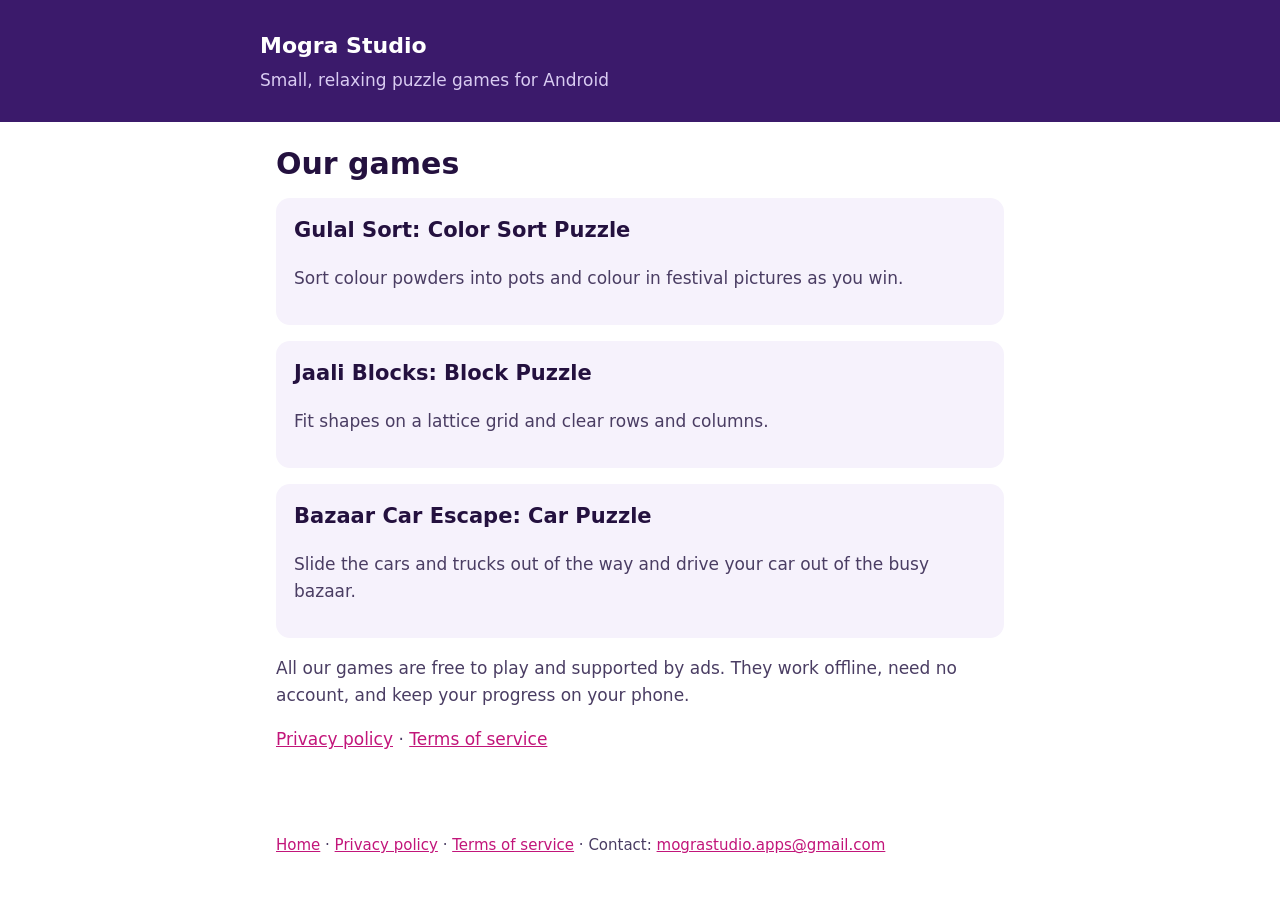
<file: index.html>
<!doctype html>
<html lang="en">
<head>
<meta charset="utf-8">
<meta name="viewport" content="width=device-width, initial-scale=1">
<link rel="stylesheet" href="style.css">
<title>Mogra Studio</title>
<meta name="description" content="Mogra Studio makes small, relaxing puzzle games for Android.">
</head>
<body>
<header><div class="wrap"><a href="./">Mogra Studio</a><p>Small, relaxing puzzle games for Android</p></div></header>
<main>
<h1>Our games</h1>
<div class="card"><h2 style="margin-top:0">Gulal Sort: Color Sort Puzzle</h2><p>Sort colour powders into pots and colour in festival pictures as you win.</p></div>
<div class="card"><h2 style="margin-top:0">Jaali Blocks: Block Puzzle</h2><p>Fit shapes on a lattice grid and clear rows and columns.</p></div>
<div class="card"><h2 style="margin-top:0">Bazaar Car Escape: Car Puzzle</h2><p>Slide the cars and trucks out of the way and drive your car out of the busy bazaar.</p></div>
<p>All our games are free to play and supported by ads. They work offline, need no account, and keep your progress on your phone.</p>
<p><a href="privacy.html">Privacy policy</a> · <a href="terms.html">Terms of service</a></p>
</main>
<footer><p><a href="./">Home</a> · <a href="privacy.html">Privacy policy</a> · <a href="terms.html">Terms of service</a> · Contact: <a href="mailto:mograstudio.apps@gmail.com">mograstudio.apps@gmail.com</a></p></footer>
</body>
</html>
</file>
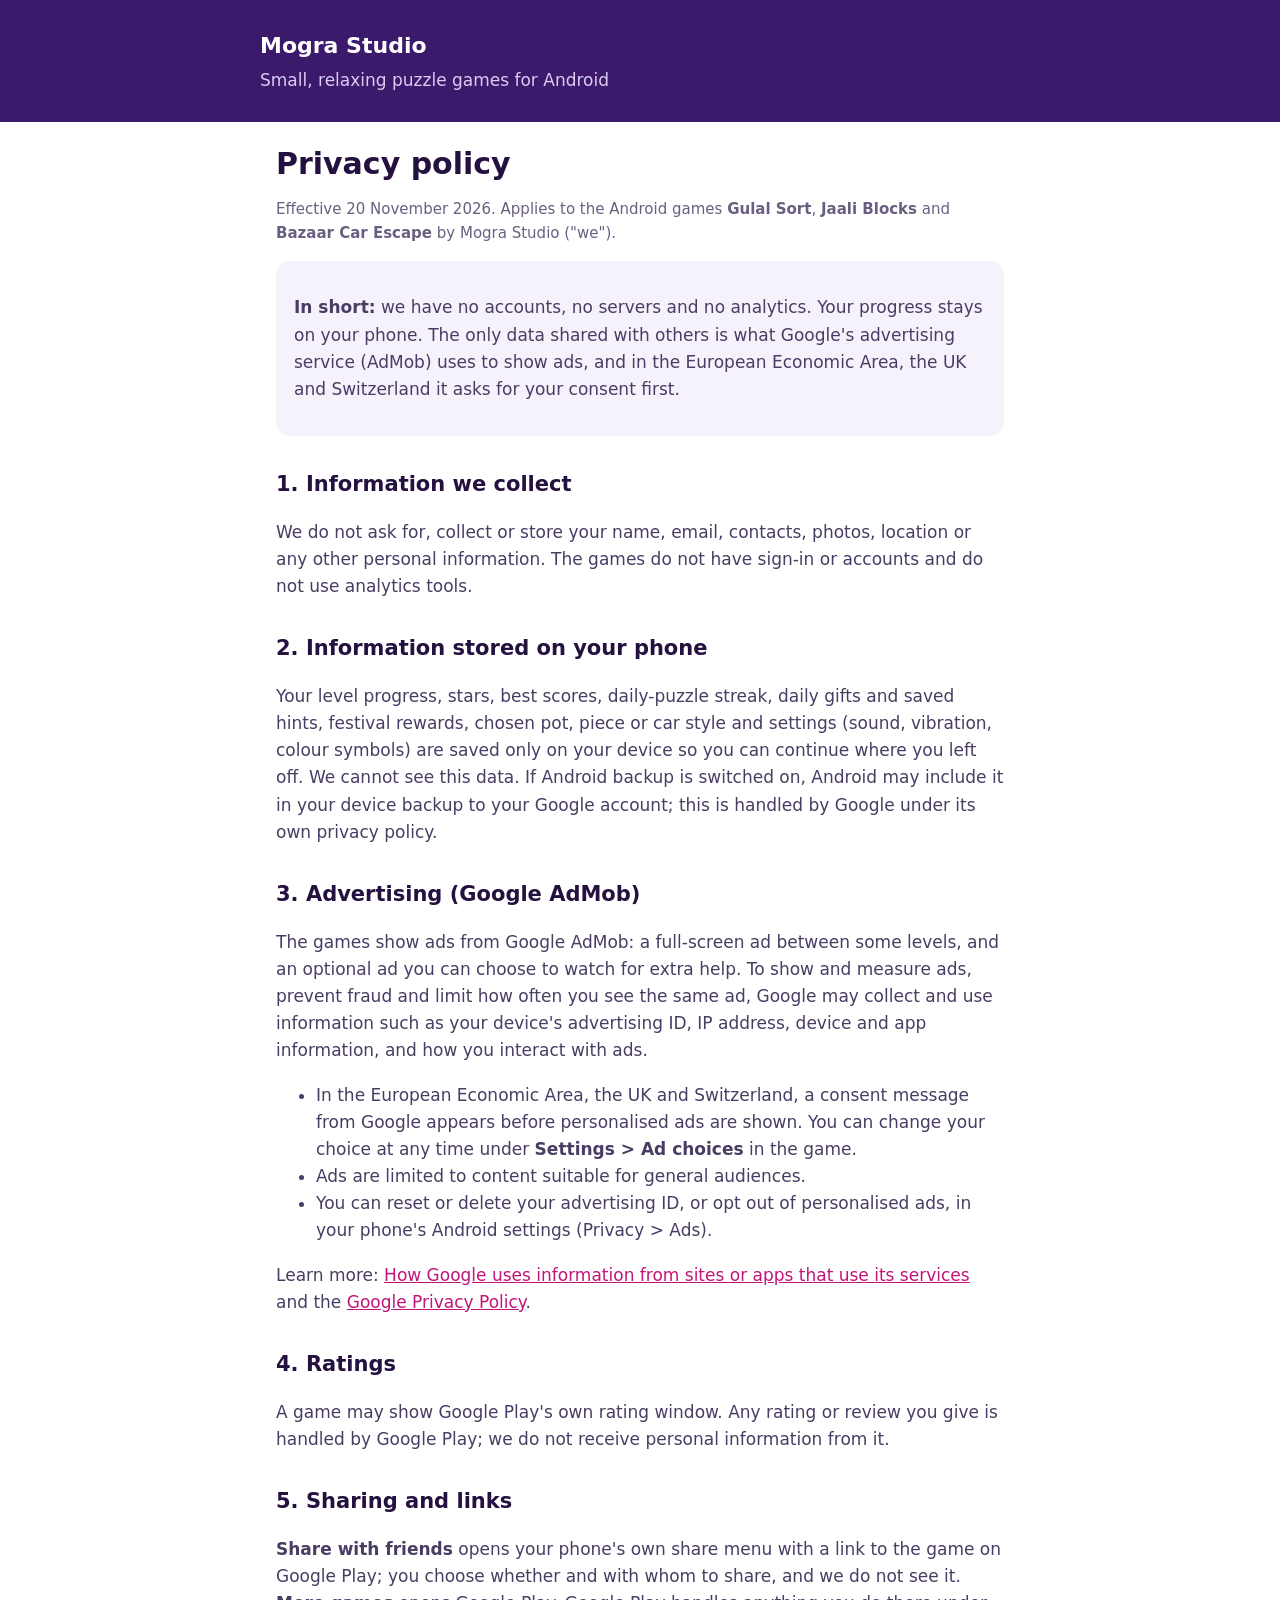
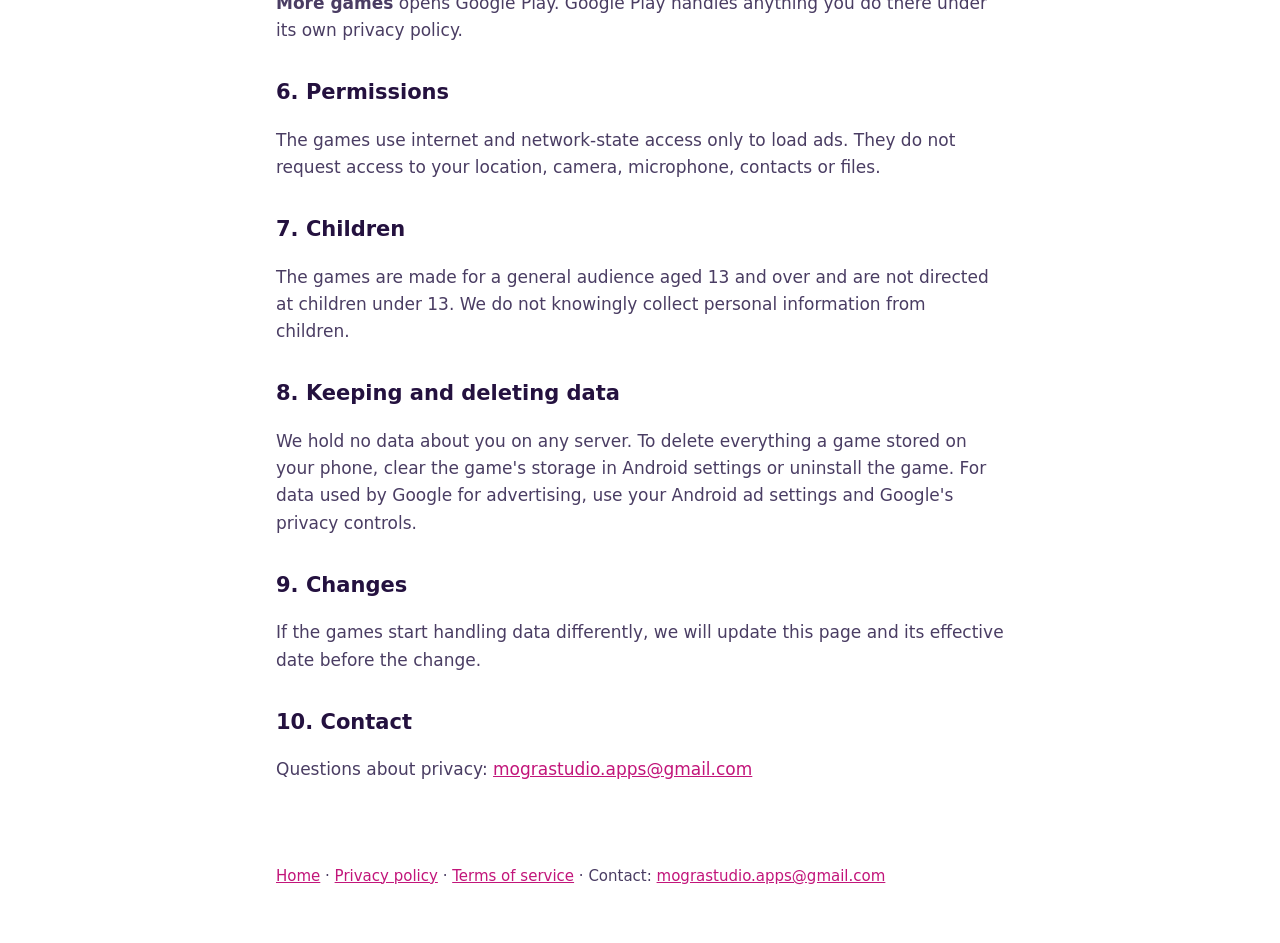
<file: privacy.html>
<!doctype html>
<html lang="en">
<head>
<meta charset="utf-8">
<meta name="viewport" content="width=device-width, initial-scale=1">
<link rel="stylesheet" href="style.css">
<title>Privacy policy · Mogra Studio</title>
<meta name="description" content="Privacy policy for Mogra Studio games: Gulal Sort, Jaali Blocks and Bazaar Car Escape.">
</head>
<body>
<header><div class="wrap"><a href="./">Mogra Studio</a><p>Small, relaxing puzzle games for Android</p></div></header>
<main>
<h1>Privacy policy</h1>
<p class="muted">Effective 20 November 2026. Applies to the Android games <strong>Gulal Sort</strong>, <strong>Jaali Blocks</strong> and <strong>Bazaar Car Escape</strong> by Mogra Studio ("we").</p>

<div class="card"><p><strong>In short:</strong> we have no accounts, no servers and no analytics. Your progress stays on your phone. The only data shared with others is what Google's advertising service (AdMob) uses to show ads, and in the European Economic Area, the UK and Switzerland it asks for your consent first.</p></div>

<h2>1. Information we collect</h2>
<p>We do not ask for, collect or store your name, email, contacts, photos, location or any other personal information. The games do not have sign-in or accounts and do not use analytics tools.</p>

<h2>2. Information stored on your phone</h2>
<p>Your level progress, stars, best scores, daily-puzzle streak, daily gifts and saved hints, festival rewards, chosen pot, piece or car style and settings (sound, vibration, colour symbols) are saved only on your device so you can continue where you left off. We cannot see this data. If Android backup is switched on, Android may include it in your device backup to your Google account; this is handled by Google under its own privacy policy.</p>

<h2>3. Advertising (Google AdMob)</h2>
<p>The games show ads from Google AdMob: a full-screen ad between some levels, and an optional ad you can choose to watch for extra help. To show and measure ads, prevent fraud and limit how often you see the same ad, Google may collect and use information such as your device's advertising ID, IP address, device and app information, and how you interact with ads.</p>
<ul>
<li>In the European Economic Area, the UK and Switzerland, a consent message from Google appears before personalised ads are shown. You can change your choice at any time under <strong>Settings &gt; Ad choices</strong> in the game.</li>
<li>Ads are limited to content suitable for general audiences.</li>
<li>You can reset or delete your advertising ID, or opt out of personalised ads, in your phone's Android settings (Privacy &gt; Ads).</li>
</ul>
<p>Learn more: <a href="https://policies.google.com/technologies/partner-sites">How Google uses information from sites or apps that use its services</a> and the <a href="https://policies.google.com/privacy">Google Privacy Policy</a>.</p>

<h2>4. Ratings</h2>
<p>A game may show Google Play's own rating window. Any rating or review you give is handled by Google Play; we do not receive personal information from it.</p>

<h2>5. Sharing and links</h2>
<p><strong>Share with friends</strong> opens your phone's own share menu with a link to the game on Google Play; you choose whether and with whom to share, and we do not see it. <strong>More games</strong> opens Google Play. Google Play handles anything you do there under its own privacy policy.</p>

<h2>6. Permissions</h2>
<p>The games use internet and network-state access only to load ads. They do not request access to your location, camera, microphone, contacts or files.</p>

<h2>7. Children</h2>
<p>The games are made for a general audience aged 13 and over and are not directed at children under 13. We do not knowingly collect personal information from children.</p>

<h2>8. Keeping and deleting data</h2>
<p>We hold no data about you on any server. To delete everything a game stored on your phone, clear the game's storage in Android settings or uninstall the game. For data used by Google for advertising, use your Android ad settings and Google's privacy controls.</p>

<h2>9. Changes</h2>
<p>If the games start handling data differently, we will update this page and its effective date before the change.</p>

<h2>10. Contact</h2>
<p>Questions about privacy: <a href="mailto:mograstudio.apps@gmail.com">mograstudio.apps@gmail.com</a></p>
</main>
<footer><p><a href="./">Home</a> · <a href="privacy.html">Privacy policy</a> · <a href="terms.html">Terms of service</a> · Contact: <a href="mailto:mograstudio.apps@gmail.com">mograstudio.apps@gmail.com</a></p></footer>
</body>
</html>
</file>
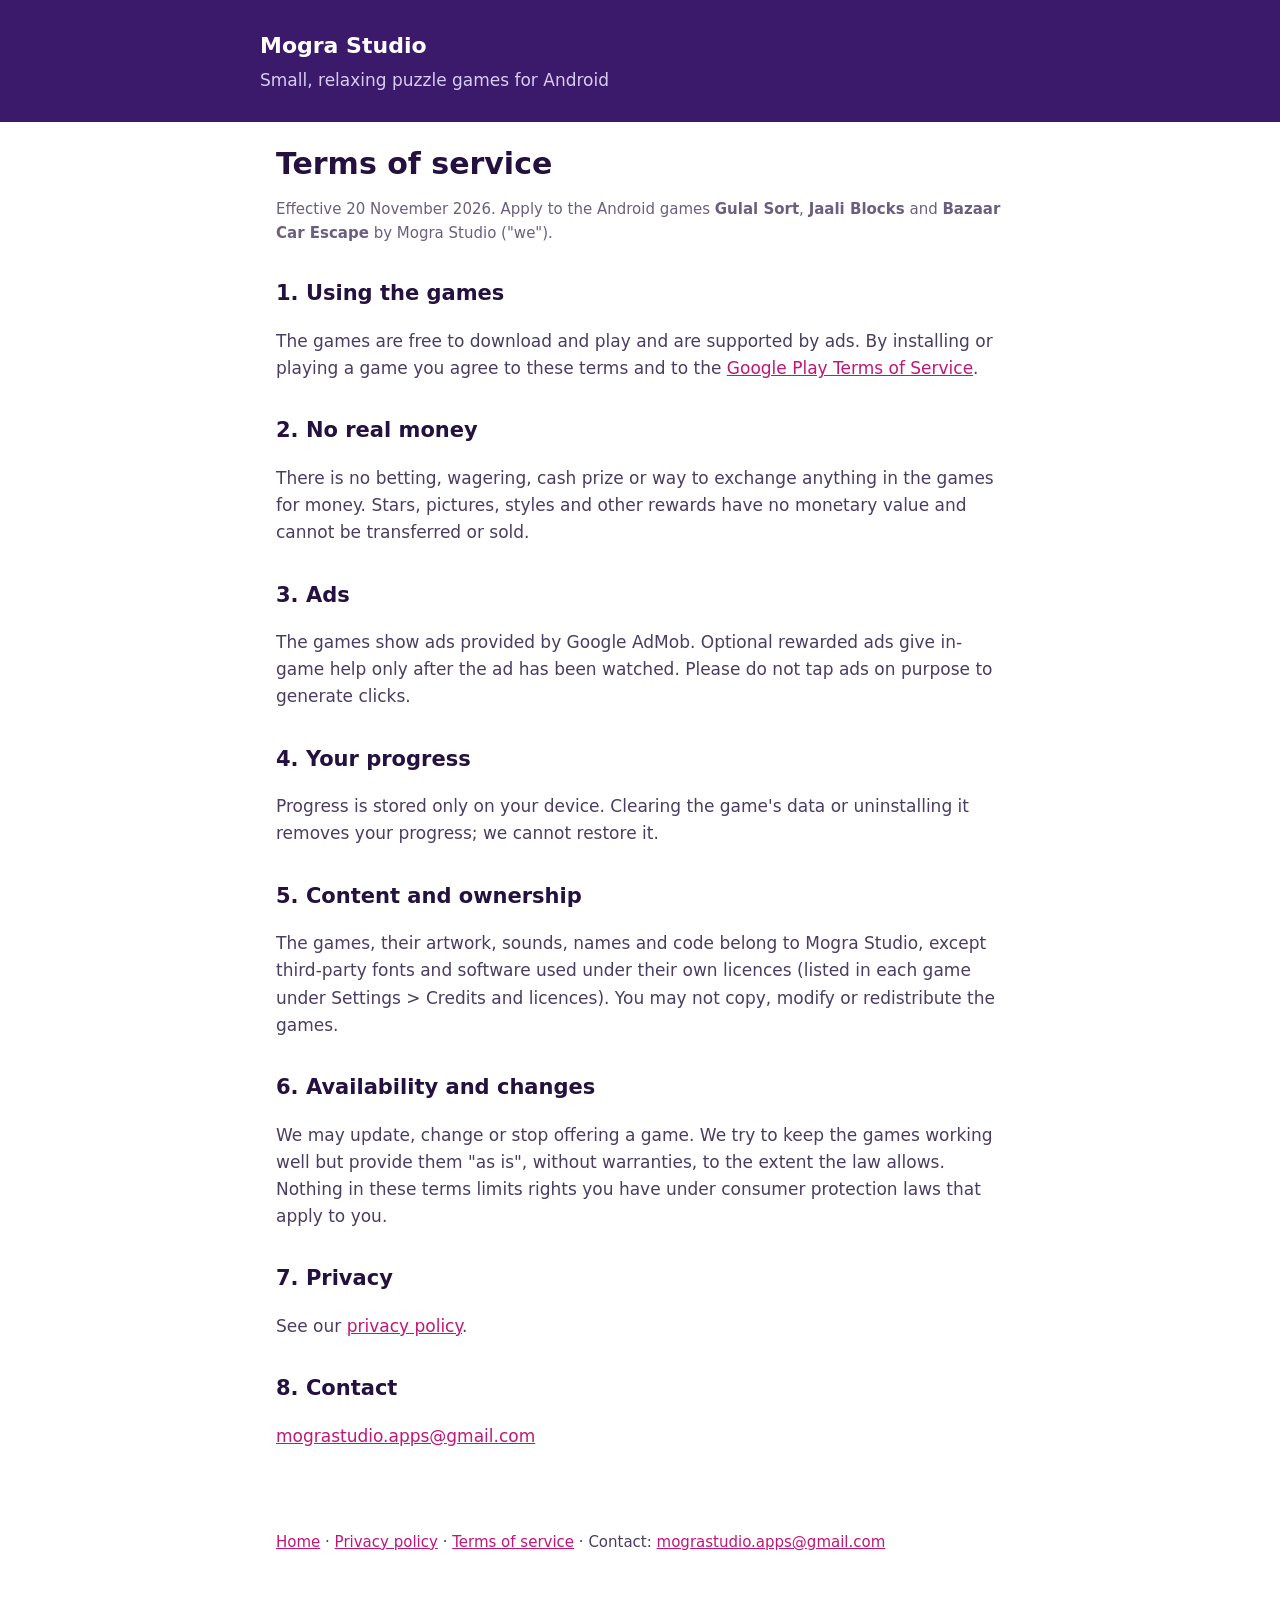
<file: terms.html>
<!doctype html>
<html lang="en">
<head>
<meta charset="utf-8">
<meta name="viewport" content="width=device-width, initial-scale=1">
<link rel="stylesheet" href="style.css">
<title>Terms of service · Mogra Studio</title>
<meta name="description" content="Terms of service for Mogra Studio games: Gulal Sort, Jaali Blocks and Bazaar Car Escape.">
</head>
<body>
<header><div class="wrap"><a href="./">Mogra Studio</a><p>Small, relaxing puzzle games for Android</p></div></header>
<main>
<h1>Terms of service</h1>
<p class="muted">Effective 20 November 2026. Apply to the Android games <strong>Gulal Sort</strong>, <strong>Jaali Blocks</strong> and <strong>Bazaar Car Escape</strong> by Mogra Studio ("we").</p>

<h2>1. Using the games</h2>
<p>The games are free to download and play and are supported by ads. By installing or playing a game you agree to these terms and to the <a href="https://play.google.com/about/play-terms/">Google Play Terms of Service</a>.</p>

<h2>2. No real money</h2>
<p>There is no betting, wagering, cash prize or way to exchange anything in the games for money. Stars, pictures, styles and other rewards have no monetary value and cannot be transferred or sold.</p>

<h2>3. Ads</h2>
<p>The games show ads provided by Google AdMob. Optional rewarded ads give in-game help only after the ad has been watched. Please do not tap ads on purpose to generate clicks.</p>

<h2>4. Your progress</h2>
<p>Progress is stored only on your device. Clearing the game's data or uninstalling it removes your progress; we cannot restore it.</p>

<h2>5. Content and ownership</h2>
<p>The games, their artwork, sounds, names and code belong to Mogra Studio, except third-party fonts and software used under their own licences (listed in each game under Settings &gt; Credits and licences). You may not copy, modify or redistribute the games.</p>

<h2>6. Availability and changes</h2>
<p>We may update, change or stop offering a game. We try to keep the games working well but provide them "as is", without warranties, to the extent the law allows. Nothing in these terms limits rights you have under consumer protection laws that apply to you.</p>

<h2>7. Privacy</h2>
<p>See our <a href="privacy.html">privacy policy</a>.</p>

<h2>8. Contact</h2>
<p><a href="mailto:mograstudio.apps@gmail.com">mograstudio.apps@gmail.com</a></p>
</main>
<footer><p><a href="./">Home</a> · <a href="privacy.html">Privacy policy</a> · <a href="terms.html">Terms of service</a> · Contact: <a href="mailto:mograstudio.apps@gmail.com">mograstudio.apps@gmail.com</a></p></footer>
</body>
</html>
</file>
<file: style.css>
:root { --ink: #24113f; --soft: #4a3d63; --accent: #c2157a; --bg: #ffffff; --panel: #f6f2fc; }
* { box-sizing: border-box; }
body { margin: 0; background: var(--bg); color: var(--ink); font: 17px/1.6 system-ui, -apple-system, "Segoe UI", Roboto, sans-serif; }
header { background: #3b1a6b; color: #fff; padding: 28px 16px; }
header .wrap, main { max-width: 760px; margin: 0 auto; }
header a { color: #fff; text-decoration: none; font-weight: 800; font-size: 22px; }
header p { margin: 4px 0 0; color: #d9ccf2; }
main { padding: 24px 16px 48px; }
h1 { font-size: 30px; line-height: 1.2; margin: 0 0 8px; }
h2 { font-size: 21px; margin: 32px 0 8px; }
p, li { color: var(--soft); }
a { color: var(--accent); }
.card { background: var(--panel); border-radius: 14px; padding: 16px 18px; margin: 16px 0; }
.muted { font-size: 15px; color: #6b5f80; }
footer { max-width: 760px; margin: 0 auto; padding: 0 16px 40px; font-size: 15px; color: #6b5f80; }
</file>
